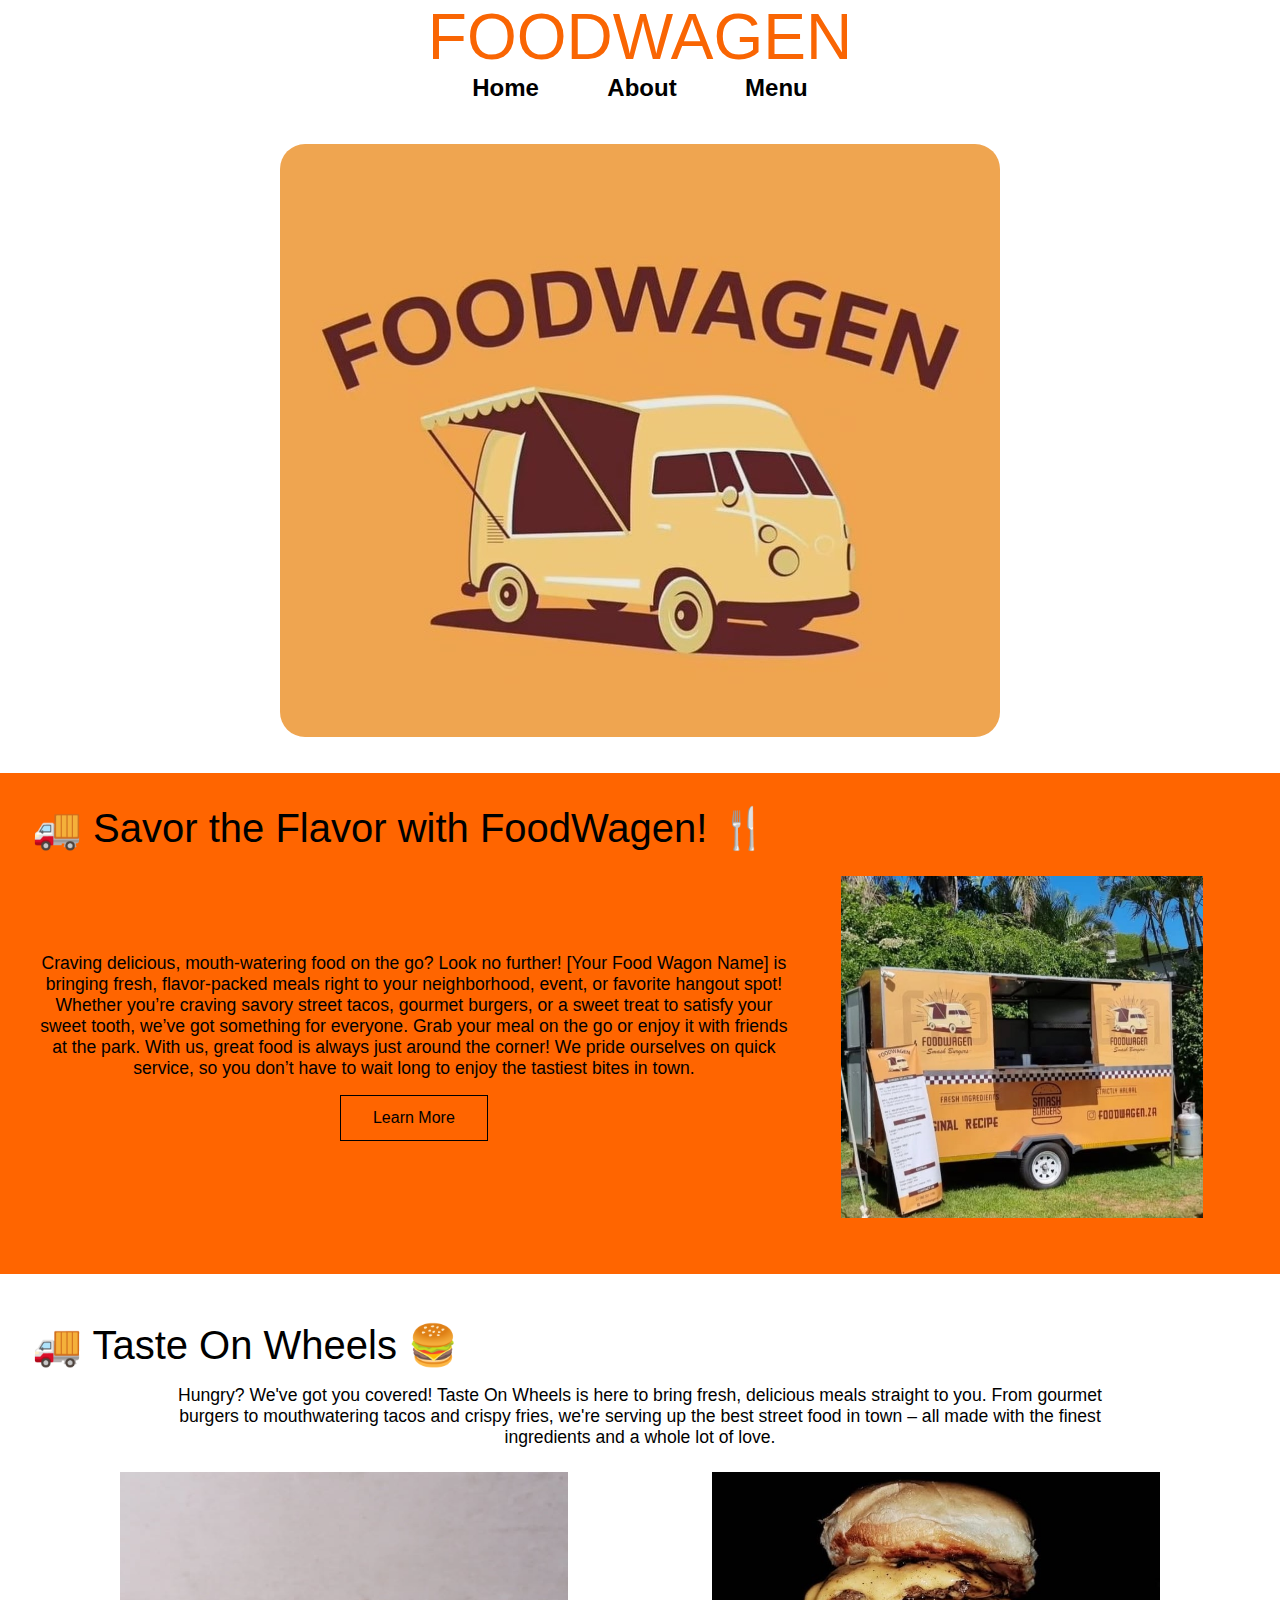
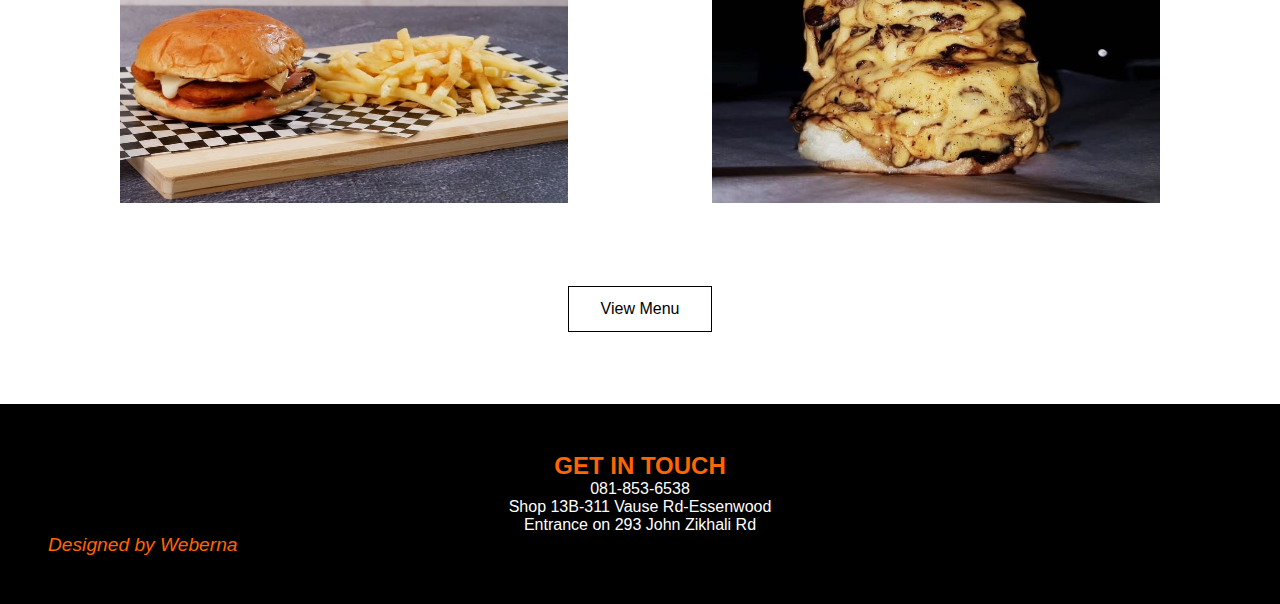
<file: index.html>
<!DOCTYPE html>
<html lang="en">
<head>
    <meta charset="UTF-8">
    <meta http-equiv="X-UA-Compatible" content="IE=edge">
    <meta name="viewport" content="width=device-width, initial-scale=1.0">
    <link rel="stylesheet" href="style.css">
    <link rel="stylesheet" href="https://use.fontawesome.com/releases/v5.14.0/css/all.css" integrity="sha384-HzLeBuhoNPvSl5KYnjx0BT+WB0QEEqLprO+NBkkk5gbc67FTaL7XIGa2w1L0Xbgc" crossorigin="anonymous">
    <link rel="stylesheet" href="https://cdnjs.cloudflare.com/ajax/libs/font-awesome/6.7.2/css/all.min.css" integrity="sha512-Evv84Mr4kqVGRNSgIGL/F/aIDqQb7xQ2vcrdIwxfjThSH8CSR7PBEakCr51Ck+w+/U6swU2Im1vVX0SVk9ABhg==" crossorigin="anonymous" referrerpolicy="no-referrer" />
    <title>Food Wagen</title>
</head>
<body>
    <section class="cover">
        <nav class="navbar">
            <a href="index.html" class="navbar-logo"><p style="font-family: Impact, Haettenschweiler, 'Arial Narrow Bold', sans-serif;">FoodWagen</p></a>
            <div class="navbar-toggle" id="menu-bar">
                <span class="bar"></span>
                <span class="bar"></span>
                <span class="bar"></span>
            </div>
            <div class="navbar-menu">
                <a href="index.html" class="navbar-links">Home</a>
                <a href="about.html" class="navbar-links">About</a>
                <a href="menu.html" class="navbar-links">Menu</a>
            </div>
        </nav>
        <div class="hero-container">
            <div class="hero">
                <img src="images/FoodWagen1.jpg" alt="">
            </div>
        </div>
    </section>
    <section class="project-section">
        <p class="title">🚚 Savor the Flavor with FoodWagen! 🍴</p>
        <div class="project-container">
            <div class="project-content">
                <div class="project-text">
                    <p>Craving delicious, mouth-watering food on the go? Look no further! [Your Food Wagon Name] is bringing fresh, flavor-packed meals right to your neighborhood, event, or favorite hangout spot! Whether you’re craving savory street tacos, gourmet burgers, or a sweet treat to satisfy your sweet tooth, we’ve got something for everyone. Grab your meal on the go or enjoy it with friends at the park. With us, great food is always just around the corner! We pride ourselves on quick service, so you don’t have to wait long to enjoy the tastiest bites in town.</p>
                    <p></p>
                </div>
                <div class="project-button">Learn More</div>
            </div>
            <div class="project-image">
                <img src="images/FoodWagen9.jpg" alt="#" class="image-container">
            </div>
        </div>
    </section>
    <section class="service-section">
        <p class="title">🚚 Taste On Wheels 🍔</p>
        <p class="service-paragraph">Hungry? We've got you covered! Taste On Wheels is here to bring fresh, delicious meals straight to you. From gourmet burgers to mouthwatering tacos and crispy fries, we're serving up the best street food in town – all made with the finest ingredients and a whole lot of love.</p>
        <div class="service-container">
            <div class="service-content">
                <div class="service-card">
                    <img src="images/FoodWagen2.jpg" alt="">
                </div>
                <div class="service-card">
                    <img src="images/FoodWagen7.jpg" alt="">
                </div>
            </div>
            <div class="service-button">
                View Menu
            </div>
        </div>
    </section>
    <div class="footer">
        <div class="footer-wrapper">
            <div class="footer-info">
                <h2 style="color: #FF6500;">Get In Touch</h2>
                <p>081-853-6538</p>
                <p>Shop 13B-311 Vause Rd-Essenwood</p>
                <p>Entrance on 293 John Zikhali Rd</p>
            </div>
            <a href="https://www.instagram.com/_weberna_?igsh=MWl5M2l0ZDY4bTFkOA==">Designed by Weberna</a>
        </div>
    </div>
    <script src="component.js"></script>
</body>
</html>
</file>
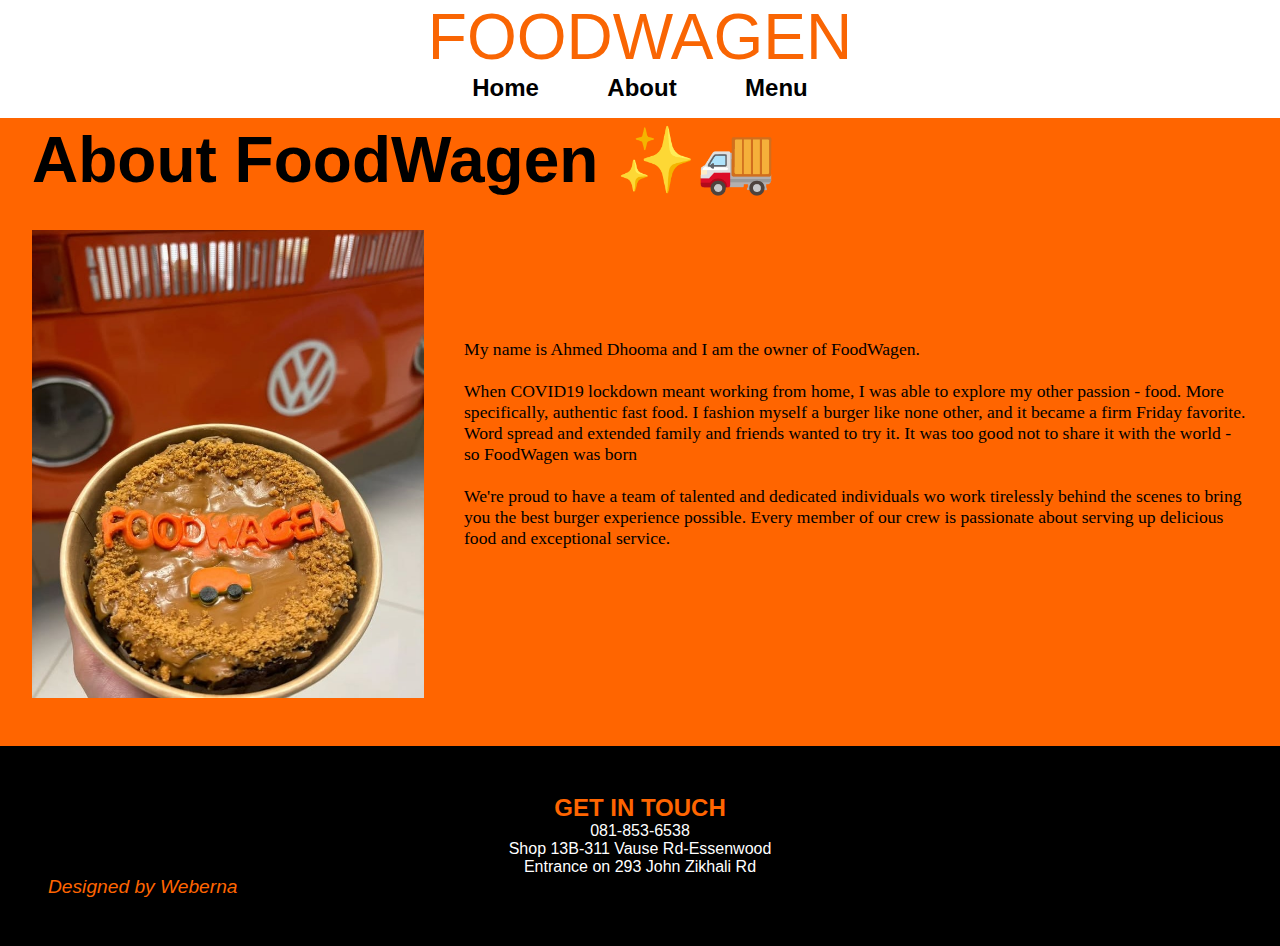
<file: about.html>
<!DOCTYPE html>
<html lang="en">
<head>
    <meta charset="UTF-8">
    <meta http-equiv="X-UA-Compatible" content="IE=edge">
    <meta name="viewport" content="width=device-width, initial-scale=1.0">
    <link rel="stylesheet" href="style.css">
    <link rel="stylesheet" href="https://use.fontawesome.com/releases/v5.14.0/css/all.css" integrity="sha384-HzLeBuhoNPvSl5KYnjx0BT+WB0QEEqLprO+NBkkk5gbc67FTaL7XIGa2w1L0Xbgc" crossorigin="anonymous">
    <link rel="stylesheet" href="https://cdnjs.cloudflare.com/ajax/libs/font-awesome/6.7.2/css/all.min.css" integrity="sha512-Evv84Mr4kqVGRNSgIGL/F/aIDqQb7xQ2vcrdIwxfjThSH8CSR7PBEakCr51Ck+w+/U6swU2Im1vVX0SVk9ABhg==" crossorigin="anonymous" referrerpolicy="no-referrer" />
    <title>Food Wagen</title>
</head>
<body>
    <div class="header">
        <nav class="navbar">
            <p class="navbar-logo" style="font-family: Impact, Haettenschweiler, 'Arial Narrow Bold', sans-serif;">FoodWagen</p>
            <div class="navbar-toggle" id="menu-bar">
                <span class="bar"></span>
                <span class="bar"></span>
                <span class="bar"></span>
            </div>
            <div class="navbar-menu">
                <a href="index.html" class="navbar-links">Home</a>
                <a href="about.html" class="navbar-links">About</a>
                <a href="menu.html" class="navbar-links">Menu</a>
            </div>
        </nav>
    </div>
    <section class="service-section" style="display: flex; flex-direction:column; background-color: #FF6500; ">
        <h2 class="heading" style="margin-top: 4.7rem;">About FoodWagen ✨🚚</h2>
        <div class="service-collection">
            <div class="service-box">
                <img src="images/FoodWagen10.jpg" alt="">
            </div>
            <div class="service-box">
                <div class="service-heading">
                    <p class="paragraph">
                        My name is Ahmed Dhooma and I am the owner of FoodWagen.
                        <br><br>
                        When COVID19 lockdown meant working from home, I was able to explore my other passion - food. More specifically, authentic fast food. I fashion myself a burger like none other, and it became a firm Friday favorite. Word spread and extended family and friends wanted to try it. It was too good not to share it with the world - so FoodWagen was born
                        <br><br>
                        We're proud to have a team of talented and dedicated individuals wo work tirelessly behind the scenes to bring you the best burger experience possible. Every member of our crew is passionate about serving up delicious food and exceptional service.

                    </p>
                </div>
            </div> 
        </div>
    </section>
    <div class="footer">
        <div class="footer-wrapper">
            <div class="footer-info">
                <h2 style="color: #FF6500;">Get In Touch</h2>
                <p>081-853-6538</p>
                <p>Shop 13B-311 Vause Rd-Essenwood</p>
                <p>Entrance on 293 John Zikhali Rd</p>
            </div>
            <a href="https://www.instagram.com/_weberna_?igsh=MWl5M2l0ZDY4bTFkOA==">Designed by Weberna</a>
        </div>
    </div>
    <script src="component.js"></script>
</body>
</html>
</file>
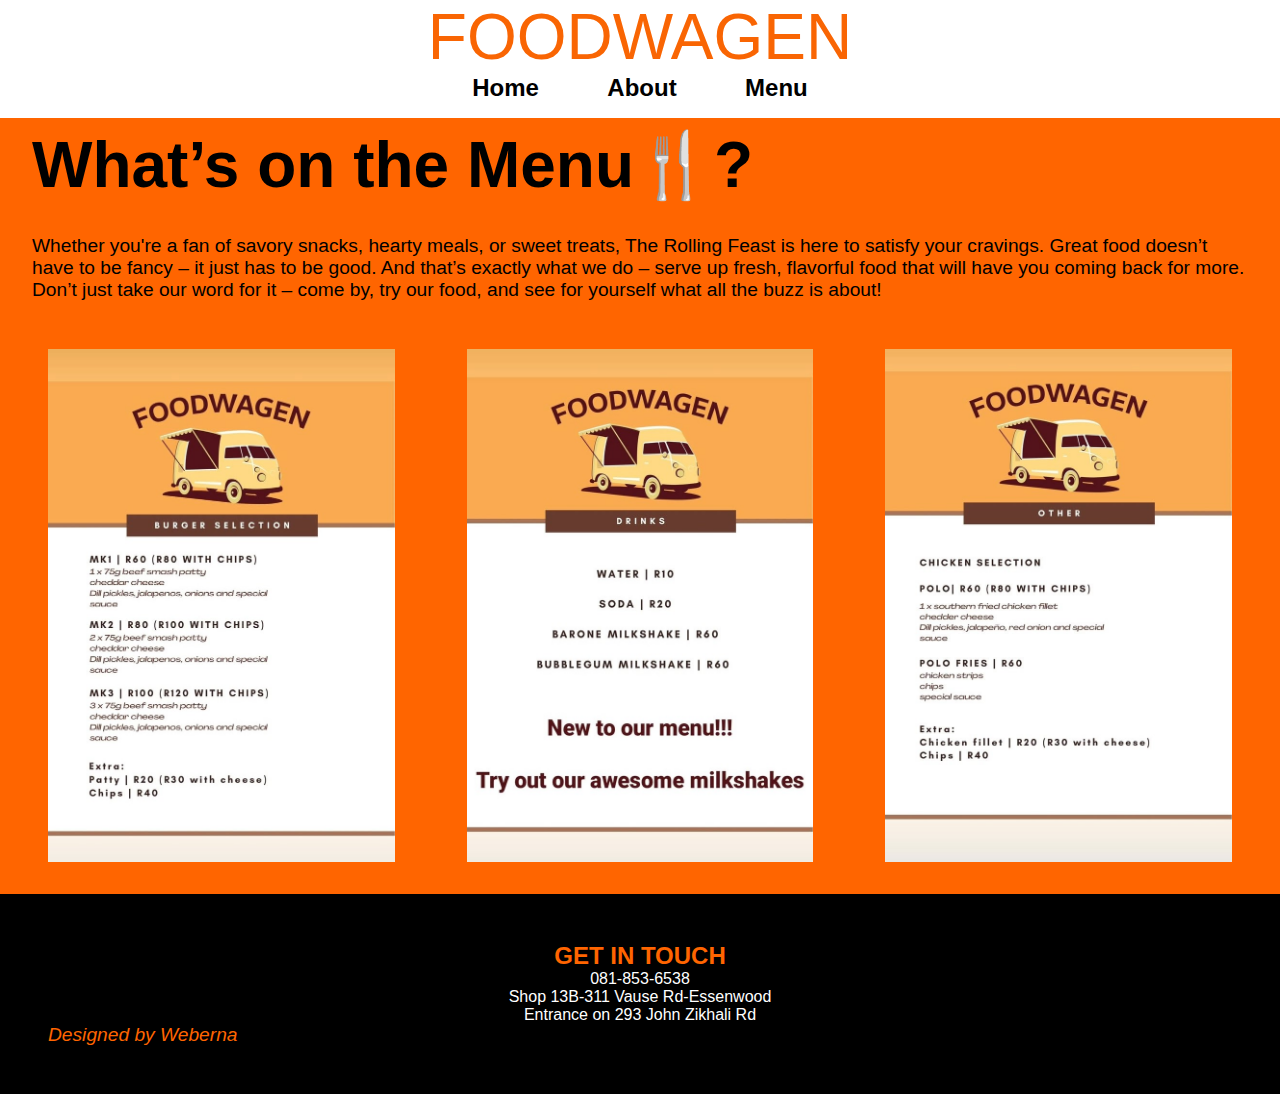
<file: menu.html>
<!DOCTYPE html>
<html lang="en">
<head>
    <meta charset="UTF-8">
    <meta http-equiv="X-UA-Compatible" content="IE=edge">
    <meta name="viewport" content="width=device-width, initial-scale=1.0">
    <link rel="stylesheet" href="style.css">
    <link rel="stylesheet" href="https://use.fontawesome.com/releases/v5.14.0/css/all.css" integrity="sha384-HzLeBuhoNPvSl5KYnjx0BT+WB0QEEqLprO+NBkkk5gbc67FTaL7XIGa2w1L0Xbgc" crossorigin="anonymous">
    <link rel="stylesheet" href="https://cdnjs.cloudflare.com/ajax/libs/font-awesome/6.7.2/css/all.min.css" integrity="sha512-Evv84Mr4kqVGRNSgIGL/F/aIDqQb7xQ2vcrdIwxfjThSH8CSR7PBEakCr51Ck+w+/U6swU2Im1vVX0SVk9ABhg==" crossorigin="anonymous" referrerpolicy="no-referrer" />
    <title>Food Wagen</title>
</head>
<body>
    <div class="header">
        <nav class="navbar">
            <p class="navbar-logo" style="font-family: Impact, Haettenschweiler, 'Arial Narrow Bold', sans-serif;">FoodWagen</p>
            <div class="navbar-toggle" id="menu-bar">
                <span class="bar"></span>
                <span class="bar"></span>
                <span class="bar"></span>
            </div>
            <div class="navbar-menu">
                <a href="index.html" class="navbar-links">Home</a>
                <a href="about.html" class="navbar-links">About</a>
                <a href="menu.html" class="navbar-links">Menu</a>
            </div>
        </nav>
    </div>
    <section class="project-section">
        <div class="project-collection" style="margin-top: 6rem;">
            <h2 class="heading">What’s on the Menu🍴?</h2>
            <div class="text">
                <p>
                    Whether you're a fan of savory snacks, hearty meals, or sweet treats, The Rolling Feast is here to satisfy your cravings. Great food doesn’t have to be fancy – it just has to be good. And that’s exactly what we do – serve up fresh, flavorful food that will have you coming back for more. Don’t just take our word for it – come by, try our food, and see for yourself what all the buzz is about!     
                </p>
            </div>
            <div class="project-box">
                <div class="project-context">
                    <img src="images/FoodWagen3.jpg" alt="#">
                </div>
                <div class="project-context">
                    <img src="images/FoodWagen5.jpg" alt="#">
                </div>
                <div class="project-context">
                    <img src="images/FoodWagen4.jpg" alt="#">
                </div>
            </div>
        </div>
    </section>
    <div class="footer">
        <div class="footer-wrapper">
            <div class="footer-info">
                <h2 style="color: #FF6500;">Get In Touch</h2>
                <p>081-853-6538</p>
                <p>Shop 13B-311 Vause Rd-Essenwood</p>
                <p>Entrance on 293 John Zikhali Rd</p>
            </div>
            <a href="https://www.instagram.com/_weberna_?igsh=MWl5M2l0ZDY4bTFkOA==">Designed by Weberna</a>
        </div>
    </div>
    <script src="component.js"></script>
</body>
</html>
</file>
<file: style.css>
:root{
    --orange: #f96503;
    --black: #000;
    --white: #fff; 
  }
  
  * {
    margin: 0;
    padding: 0;
    box-sizing: border-box;
    font-family: 'Segoe UI', Tahoma, Geneva, Verdana, sans-serif;
  }

  html{
    scroll-behavior: smooth;
  }

  .cover{
    width: 100%;
}
  
  .navbar{
     background: var(--white);
     padding: 0rem calc((100vw-1200px)/2);
     display: flex;
     flex-direction: column;
     align-items: center;
     justify-content: center;
     width: 100%;
     position: fixed;
  }
  
  .navbar-logo{
    font-family:Verdana, Geneva, Tahoma, sans-serif;
    color: var(--orange);
    text-decoration: none;
    text-transform: uppercase;
    font-size: 4rem;
  }

  .navbar-menu{
    margin-bottom: 1rem;
  }
  
  .navbar-links{
    color: var(--black);
    text-decoration: none;
    font-size: 1.5rem;
    font-weight: 700;
    padding: 0rem 2rem;
    transition: all 0.5s ease;
  }
  
  .navbar-links:hover{
    color: var(--orange);
  }
  
  @media screen and (max-width: 768px){
    body.active{
      overflow-y: hidden;
      overflow-x: hidden;
    }

    .navbar-links{
      padding: 0rem 1rem;
    }
  
    #menu-bar{
      position: absolute;
      padding: 0rem 2rem;
      right: 0;
      
    }
  
    #menu-bar.active .bar:nth-child(2){
      opacity: 0;
      
    }
  
    #menu-bar.active .bar:nth-child(1){
      transform: translateY(8px) rotate(45deg);
    }
  
    #menu-bar.active .bar:nth-child(3){
      transform: translateY(-8px) rotate(-45deg);
    }
  }

  .hero-container{
    height: 100%;
    width: 100%;
    display: flex;
    align-items: center;
    justify-content: center;
  }

  .hero img{
    width: 100%;
    height: 100%;
    border-radius: 25px;
    margin-top: 2rem;
  }

  .hero{
    padding-top: 7rem;
    padding-bottom: 2rem;
  }
  
  .hero-content{
    padding-left: 35px;
  }
  
  .hero-content h2{
    font-size: clamp(3rem, 8vw, 8rem);
  }
  
  .hero-content p{
    font-size: clamp(0.5rem, 5vw, 2rem);
    font-weight: 600;
    margin-bottom: 1rem;
  }
  
  .hero-content .button{
    text-decoration: none;
    padding: 1rem 3rem;
    background-color: var(--red);
    font-size: 1.5rem;
    border: none;
    border-radius: 5px;
    color: var(--black);
    outline: none;
    cursor: pointer;
    transition: all 0.5s ease;
  }
  
  .hero-content .button:hover{
    background-color: var(--black);
    color: var(--red);
  }
  
  @media screen and (max-width: 768px) {

    .hero{
      width: 80%;
      height: 80%;
    }
      
    .hero-content h2{
      font-size: clamp(3rem, 5vw, 8rem);
    }
  
    .hero-content p{
      font-size: clamp(1.5rem, 5vw, 3rem);
      font-weight: 600;
    }
  
    .hero-content .button{
      padding: 0.8rem 1.3rem;
      font-size: 18px;
    }
  }

  .welcome-section{
    width: 100%;
    display: flex;
    padding: 2rem 1rem;
    justify-content: center;
  }

  .welcome-container{
    width: 80%;
    display: flex;
    align-items: center;
    flex-direction: column;
    justify-content: center;
  }

  .slogan-heading{
    display: flex;
    justify-content: center;
    font-family: 'Trebuchet MS', 'Lucida Sans Unicode', 'Lucida Grande', 'Lucida Sans', Arial, sans-serif;
    font-size: 4rem;
    margin-bottom: 2rem;
  }

  .slogan-content{
    font-size: 1.2rem;
    text-align: center;
    color: #a09c9c;
  }

  .project-section{
    height: 100%;
    width: 100%;
    display: flex;
    flex-direction: column;
    padding: 2rem 2rem;
    justify-content: center;
    background-color: #FF6500;
  }

  .title{
    font-size: 2.5rem;
  }

  .project-container{
    height: 100%;
    width: 100%;
    display: flex;
    align-items: center;
    padding: 1.5rem 0rem;
    justify-content: space-between;
  }

  .project-content{
    height: 100%;
    width: 100%;
    display: flex;
    align-items: center;
    justify-content: center;
    text-align: center;
    flex-direction: column;
  }

  .project-text p {
    color: #000000;
    font-size: 1.1rem;
    margin-bottom: 1rem;
  }

  .project-image{
    display: flex;
    align-items: center;
    justify-content: center;
  }

  .image-container{
    height: 80%;
    width: 80%;
  }

  .project-button{
    cursor: pointer;
    border: solid 1px #000;
    padding: 0.8rem 2rem;
    transition: all ease-in-out 0.3s;
  }

  .project-button:hover{
    color: #fff;
    background-color: #000;
    transition: all ease-in-out 0.3s;
  }
  
  .service-section{
    height: 100%;
    width: 100%;
    display: flex;
    padding: 3rem 2rem;
    justify-content: center;
    flex-direction: column;
  }

  .paragraph{
    color: #000;
    font-size: 1.1rem;
    margin-bottom: 2.5rem;
  }

  .service-container{
    width: 100%;
    height: 100%;
    display: flex;
    align-items: center;
    padding: 0rem 2rem;
    margin-bottom: 1.5rem;
    flex-direction: column;
  }
 
  .service-paragraph{
    font-size: 1.1rem;
    padding-top: 1rem;
    margin-bottom: 1.5rem;
    text-align: center;
    width: 80%;
    align-self: center;
  }
  
  .service-content{
    width: 100%;
    height: 100%;
    gap: 2rem;
    display: grid;
    grid-template-columns: 1fr 1fr;
    grid-template-rows: 0.5fr;
    justify-items: center;
    
  }

  .service-card{
    width: 80%;
    height: 80%;
  }

  .service-card img{
    width: 100%;
    height: 100%;
  }
  
  .service-icon{
    width: 80%;
    display: flex;
    justify-content: center;
    align-items: center;
    margin-bottom: 1rem;
    padding-bottom: 1rem;
    flex-direction: column;
  }

  .service-icon i {
    color: #f9032f;
    font-size: 2.5rem;
    padding-bottom: 0.5rem;
  }

  .service-text{
    font-size: 1.1rem;
    text-align: center;
  }

  .service-button{
    cursor: pointer;
    border: solid 1px;
    padding: 0.8rem 2rem;
    transition: all ease-in-out 0.3s;
  }

  .service-button:hover{
    color: #fff;
    background-color: #000;
    transition: all ease-in-out 0.3s;
  }

  .service-collection{
    height: 100%;
    width: 100%;
    gap: 2.5rem;
    display: grid;
    grid-template-columns: 1fr 2fr;
    grid-template-rows: 0.5fr;
  }

  .service-box{
    display: flex;
    align-items: center;
    justify-content: center;
  }

  .service-box img{
    height: 100%;
    width: 100%;
  }

  .service-heading{
    width: 100%;
    display: flex;
    padding: 1rem 0;
    align-items: center;
    justify-content: center;
  }

  .service-heading p{
    font-size: 1.1rem;
    font-family: Cambria, Cochin, Georgia, Times, 'Times New Roman', serif;
  }

  .project-collection{
    width: 100%;
    height: 100%;
  }

  .heading{
    display: flex;
    font-size: 4rem;
    margin-bottom: 2rem;
  }

  .text{
    width: 100%;
    height: 100%;
    font-size: 1.2rem;
    padding-bottom: 3rem;
  }

  .text h3 {
    color: #f9032f;
    margin-bottom: 1rem;
  }

  .project-box{
    width: 100%;
    height: 100%;
    display: grid;
    gap: 2.5rem;
    grid-template-columns: 1fr 1fr 1fr;
    grid-template-rows: 0.5fr;
  }

  .project-context{
    width: 100%;
    height: 100%;
    display: flex;
    justify-content: center;
    align-items: center;
    padding: 0 1rem;
  }

  .project-context img{
    width: 100%;
    height: 100%;
  }
  
  .studio-image{
    width: 1fr;
  }
  
  .image{
    width: 100%;
    height: 100%;
  }
  
  @media screen and (max-width: 768px) {

    .project-container{
      display: flex;
      flex-direction: column-reverse;
      align-items: center;
      justify-content: center;
    }

    .project-image{
      margin-bottom: 1.1rem;
    }

    .project-box{
      width: 100%;
      height: 100%;
      display: grid;
      gap: 2.5rem;
      grid-template-columns: 1fr;
      grid-template-rows: 0.5fr 0.5fr 0.5fr;
    }

    .service-collection{
      display: flex;
      flex-direction: column;
      align-items: center;
      justify-content: center;
    }

    .view-service{
      margin-top: 1.3rem;
    }

    .service-content{
      gap: 1rem;
      grid-template-columns: 1fr;
      grid-template-rows: 0.5fr 0.5fr;
      
    }

    .services{
      padding: 3rem 3rem;
    }

    .text{
      display: flex;
      flex-direction: column;
      align-self: center;
      justify-self: center;
      text-align:left;
    }
  }
  
  
  .footer{
    background-color: var(--black);
    padding: 3rem 3rem;
  }
  
  .footer-wrapper{
    width: 100%;
    display: flex;
    flex-direction: column;
    justify-content: space-around;
    
  }

  .footer-wrapper a{
    color: #FF6500;
    font-size: 1.2rem;
    font-style: italic;
    text-decoration: none;
    font-family:'Gill Sans', 'Gill Sans MT', Calibri, 'Trebuchet MS', sans-serif;
  }
  
  .footer-info{
    display: flex;
    text-align: center;
    flex-direction: column;
  }
  
  .footer-info h2{
    color: var(--red);
    text-transform: uppercase;
  }
  
  .footer-info h4{
    color: var(--white);
  }
  
  .footer-info p{
    color: var(--white);
  }
  
  .footer-info a{
    color: var(--white);
    cursor: pointer;
    text-decoration: none;
    transition: all 0.4s ease;
  }
  
  .footer-info a:hover{
    color: var(--red);
  }
  
  @media screen and (max-width: 768px) {
    .email{
      padding: 1rem 1rem;
    }
  
    .email-box{
      display: flex;
      flex-direction: column;
    }
  
    .email-box .input{
      margin: 1rem 0rem;
      padding: 0.6rem 1rem;
    }
  
    .email-box .button{
      padding: 0.6rem 1rem;
    }
  
    .footer{
      padding: 1rem 1rem;
    }
  }
</file>
